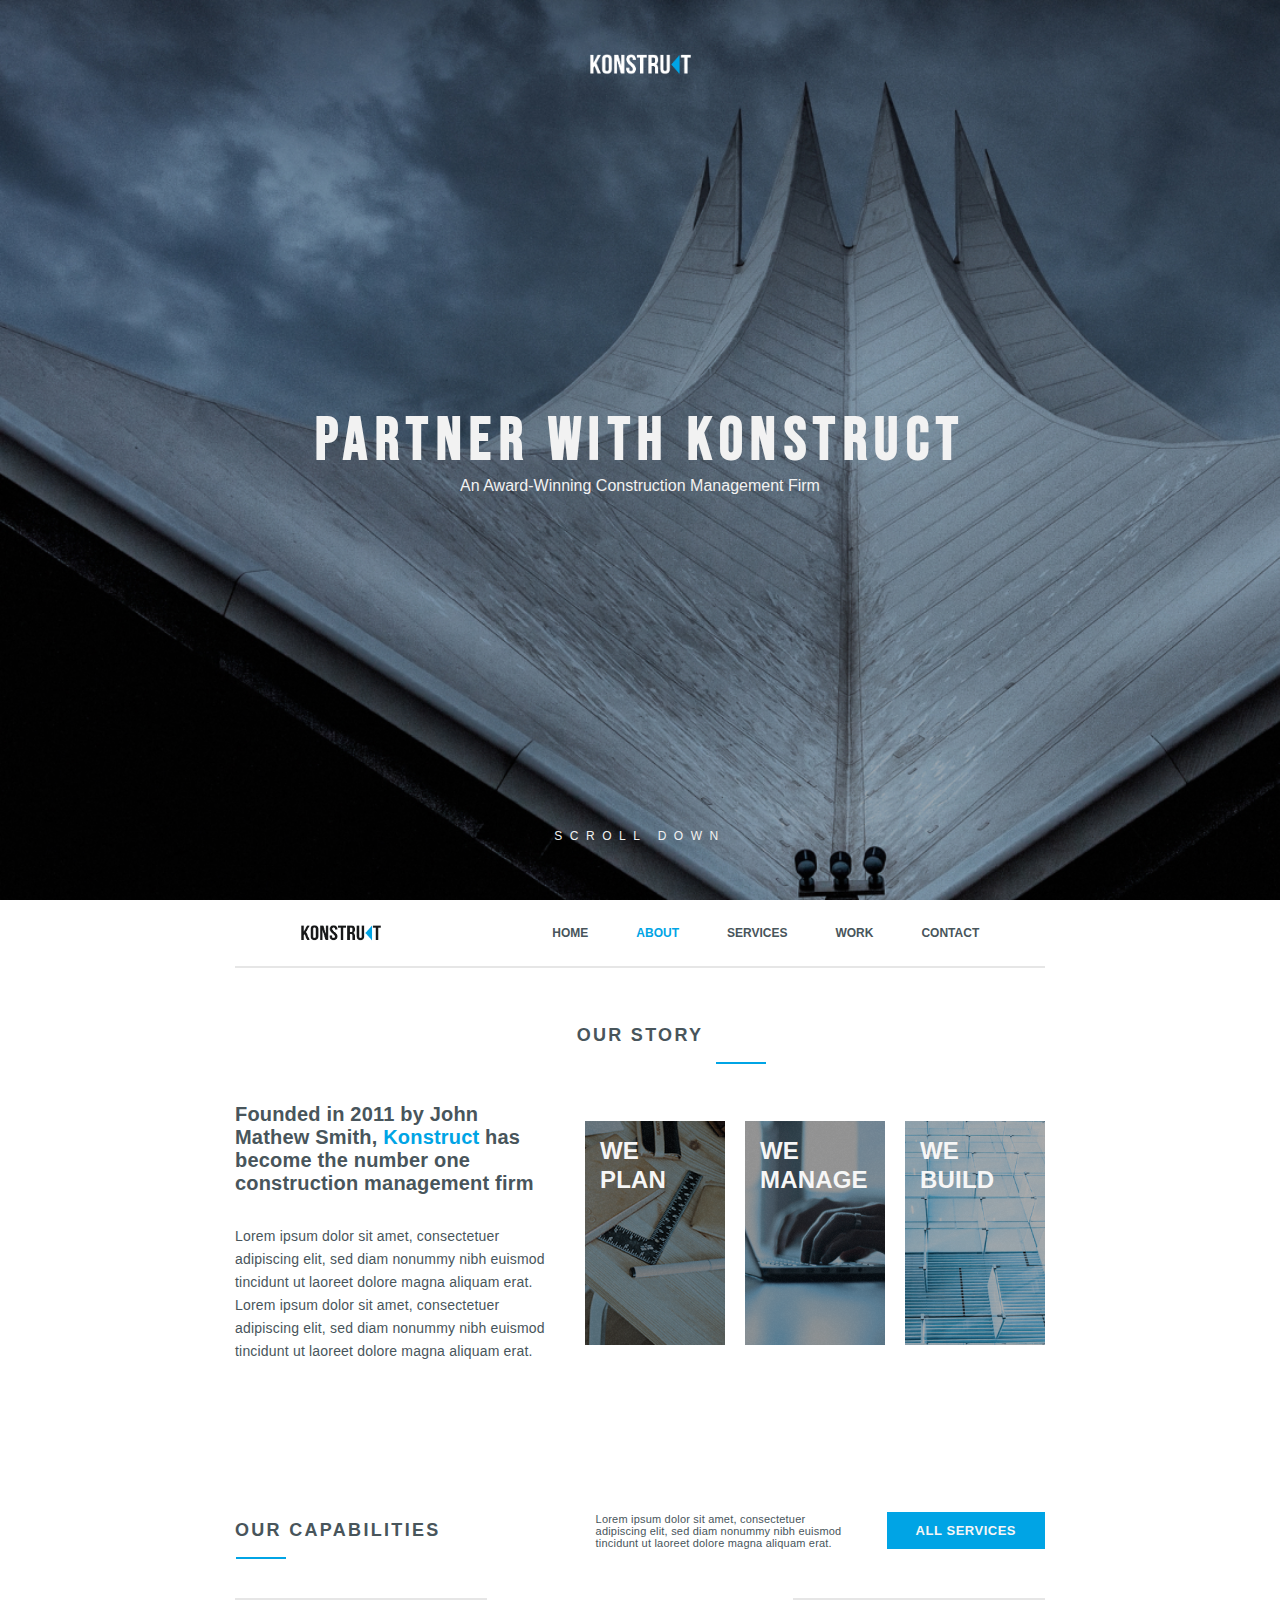
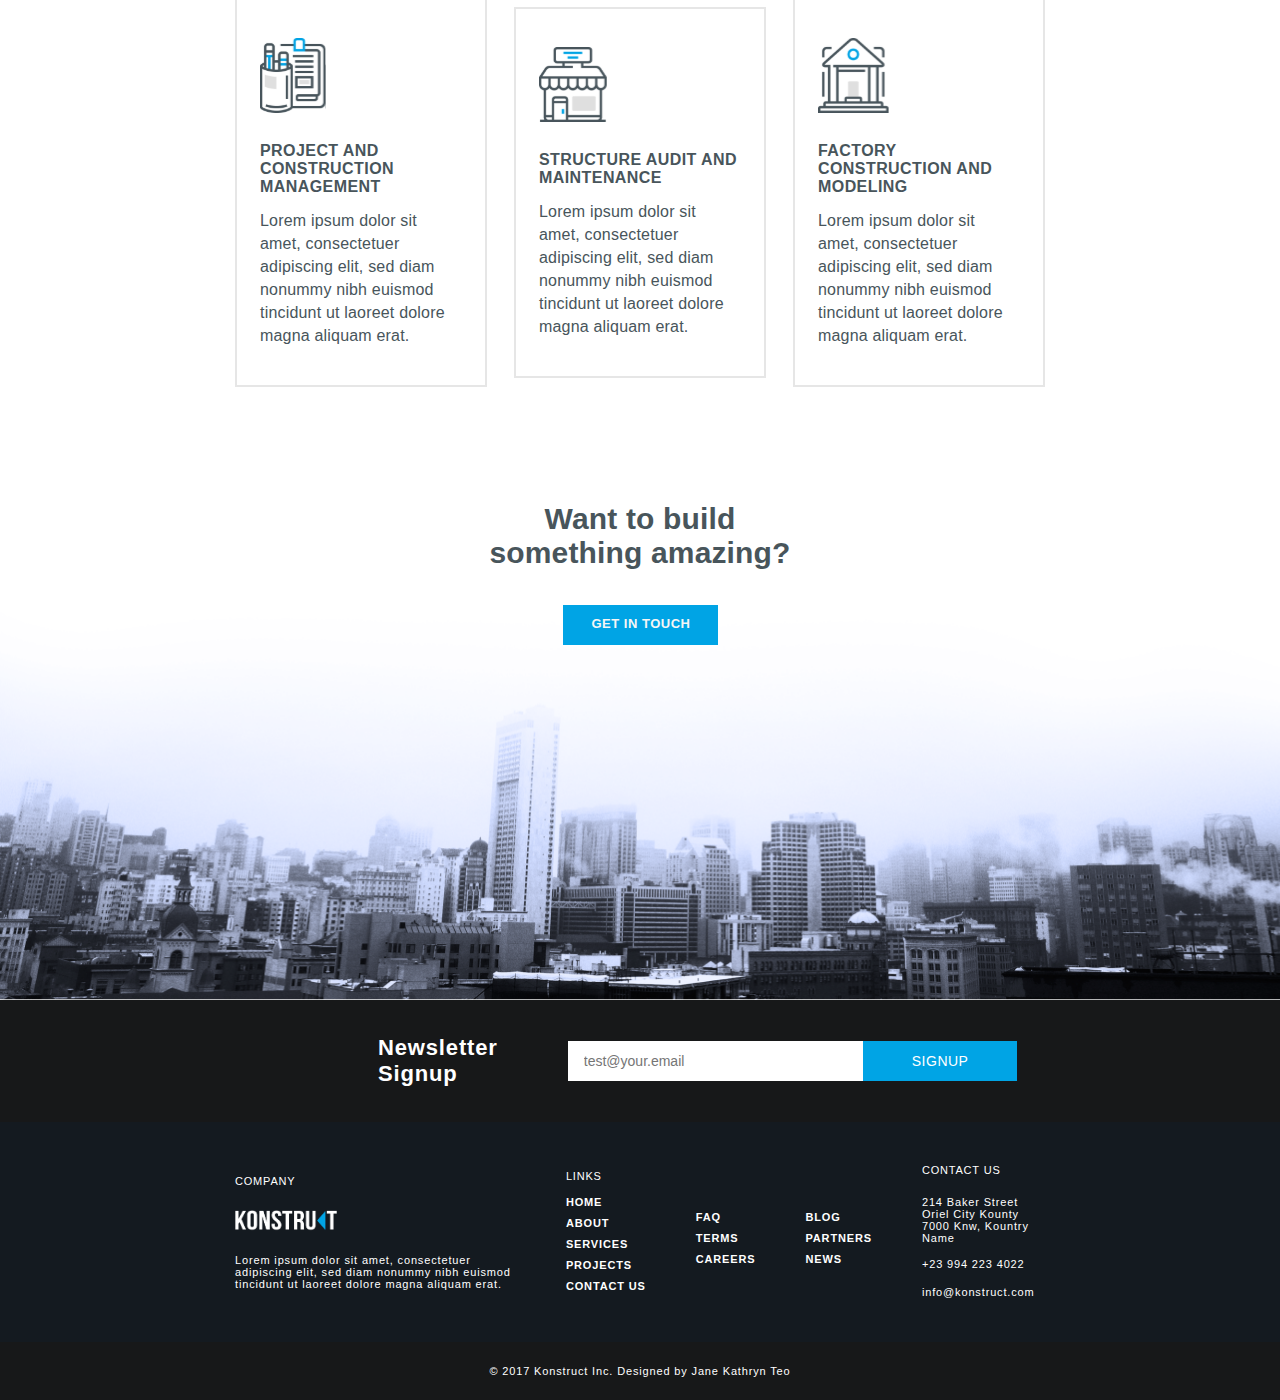
<file: index.html>
<!DOCTYPE html>
<html lang="en">
<head>
    <meta charset="UTF-8">
    <meta name="viewport" content="width=device-width, initial-scale=1.0">
    <title>Konstruct</title>
    <link rel="stylesheet" href="konstruct.css">
</head>         
<body>
    

    <section class="welcome">

        <div class="container">

            <div class="welcome-content">

                <img src="./imgs/white-logo.png" alt="" class="white-logo">


                <div class="intro">
                    <h1 class="title">partner with konstruct</h1>
                    <p class="subtitle">an award-winning construction management firm</p>
                </div>

                <p class="scroll">
                    scroll down
                </p>

            </div>

        </div>

    </section>

    <section class="main">

        <div class="container">

            <div class="main-content">

                <header class="header">

                    <img src="./imgs/black-logo.png" alt="" class="black-logo">
                    
                    <nav class="menu">
                        <ul class="menu-items">
                            <li>home</li>
                            <li class="active">about</li>
                            <li>services</li>
                            <li>work</li>
                            <li>contact</li>
                        </ul>
                    </nav>

                </header>

                <main>
                    
                    <h2 class="story-title">
                        our story
                    </h2>

                    <div class="story">

                        <div class="story-left">

                            <h3 class="story-left-title">
                                Founded in 2011 by John Mathew Smith, <span>Konstruct</span> has become the number one construction management firm
                            </h3>

                            <p class="story-left-subtitle">
                                Lorem ipsum dolor sit amet, consectetuer adipiscing elit, sed diam nonummy nibh euismod tincidunt ut laoreet dolore magna aliquam erat. Lorem ipsum dolor sit amet, consectetuer adipiscing elit, sed diam nonummy nibh euismod tincidunt ut laoreet dolore magna aliquam erat.
                            </p>

                        </div>

                        <div class="story-right">

                            <ul class="story-list">
                                <li>
                                    <h3 class="img-title first">
                                        we<br>plan
                                    </h3>
                                </li>
                                <li>
                                    <h3 class="img-title second">
                                        we<br>manage
                                    </h3>
                                </li>
                                <li>
                                    <h3 class="img-title third">
                                        we<br>build
                                    </h3>
                                </li>
                            </ul>

                        </div>

                    </div>

                </main>

            </div>

        </div>

    </section>

    <section class="services">

        <div class="container">

            <header class="services">

                <h2 class="story-title cabs-title"> <!-- 'cabs' - capabilities-->
                    our&nbsp;capabilities
                </h2>

                <p class="service-subtitle">
                    Lorem ipsum dolor sit amet, consectetuer adipiscing elit, sed diam nonummy nibh euismod tincidunt ut laoreet dolore magna aliquam erat.
                </p>

                <a href="#!" class="button-link">
                    all&nbsp;services
                </a>

            </header>

            <main class="services-content">
                
                <ul class="service-list">

                    <li>
                        
                        <img src="./imgs/icons/Bitmap.svg" alt="" class="service-icon">

                        <h4 class="service-card-title">
                            project and construction management
                        </h4>

                        <p class="service-card-subtitle">
                            Lorem ipsum dolor sit amet, consectetuer adipiscing elit, sed diam nonummy nibh euismod tincidunt ut laoreet dolore magna aliquam erat.
                        </p>

                    </li>

                    <li>

                        <img src="./imgs/icons/Bitmap-1.svg" alt="" class="service-icon">

                        <h4 class="service-card-title">
                            structure audit and maintenance
                        </h4>

                        <p class="service-card-subtitle">
                            Lorem ipsum dolor sit amet, consectetuer adipiscing elit, sed diam nonummy nibh euismod tincidunt ut laoreet dolore magna aliquam erat.
                        </p>

                    </li>

                    <li>

                        <img src="./imgs/icons/Bitmap-2.svg" alt="" class="service-icon">

                        <h4 class="service-card-title">
                            factory construction and modeling
                        </h4>

                        <p class="service-card-subtitle">
                            Lorem ipsum dolor sit amet, consectetuer adipiscing elit, sed diam nonummy nibh euismod tincidunt ut laoreet dolore magna aliquam erat.
                        </p>

                    </li>

                </ul>

            </main>

        </div>

    </section>

    <section class="get-in-touch">

        <div class="container">

            <main class="git-content"> <!-- 'git' - get in touch -->

                <h2 class="git-title">
                    want to build something amazing?
                </h2>

                <a href="#!" class="button-link git-link">
                    get&nbsp;in&nbsp;touch
                </a>

            </main>

        </div>

    </section>

    <section class="footer footer-top">

        <footer class="top">
            
            <h4 class="sign-up-title">
                newsletter signup
            </h4>

            <form>
                <input type="text" placeholder="test@your.email" class="email">
                <input type="submit" value="signup" class="sign-up-button">
            </form>

        </footer>

    </section>

    <section class="footer footer-middle">

        <div class="container">
 
            <footer class="mid"> <!-- Each number = Section's number (maximum 6)-->

                <ul class="mid-list">
                    <li>
                        <div class="mid-1">

                            <h5 class="footer-title">
                                company
                            </h5>
        
                            <img src="./imgs/white-logo.png" alt="">
        
                            <p class="first-subtitle">
                                Lorem ipsum dolor sit amet, consectetuer adipiscing elit, sed diam nonummy nibh euismod tincidunt ut laoreet dolore magna aliquam erat.
                            </p>
        
                        </div>
                    </li>
                    <li>
                        <div class="mid-2">

                            <h5 class="footer-title">
                                links
                            </h5>
        
                            <ul class="footer-list">
                                <li class="first-item"><a href="#!" class="footer-list-link">home</a></li>
                                <li><a href="#!" class="footer-list-link">about</a></li>
                                <li><a href="#!" class="footer-list-link">services</a></li>
                                <li><a href="#!" class="footer-list-link">projects</a></li>
                                <li><a href="#!" class="footer-list-link">contact&nbsp;us</a></li>
                            </ul>
                        </div>
                    </li>
                    <li>
                        <div class="mid-3">
                            <ul class="footer-list">
                                <li class="first-item"><a href="#!" class="footer-list-link">faq</a></li>
                                <li><a href="#!" class="footer-list-link">terms</a></li>
                                <li><a href="#!" class="footer-list-link">careers</a></li>
                            </ul>
                        </div>
                    </li>
                    <li>
                        <div class="mid-4">
                            <ul class="footer-list">
                                <li class="first-item"><a href="#!" class="footer-list-link first-item">blog</a></li>
                                <li><a href="#!" class="footer-list-link">partners</a></li>
                                <li><a href="#!" class="footer-list-link">news</a></li>
                            </ul>
                        </div>
                    </li>
                    <li>
                        <div class="mid-5">

                            <h5 class="footer-title">
                                contact&nbsp;us
                            </h5>
        
                            <p class="adress">
                                214 baker street oriel city kounty 7000 knw, kountry name
                            </p>
        
                            <div class="link-block">
                                <a href="#!" class="footer-link phone" tel:239942334022="">
                                    +23 994 223 4022
                                </a>
                            </div>
                            <div class="link-block">
                                <a href="#!" mailto:infokonstruct.com class="footer-link footer-email">
                                    info@konstruct.com
                                </a>
                            </div>
                        </div>
                    </li>
                </ul>

            </footer>

        </div>

    </section>

    <section class="footer footer-bottom">

        <div class="container">

            <footer class="bottom">

                <p class="company-name">
                    © 2017 Konstruct Inc. Designed by Jane Kathryn Teo
                </p>

            </footer>

        </div>

    </section> 


</body>
</html>
</file>
<file: konstruct.css>
@import url('https://fonts.googleapis.com/css2?family=Bebas+Neue&family=Open+Sans:wght@400;500;600&display=swap');

*, *::before, *::after {
    box-sizing: border-box;
    margin: auto;
}

body {
    background-color: #fff;
    color: #48555B;
}

.container {
    padding: 0 235px;
}

.welcome {
    background-image: url('./imgs/bg/bg.jpg');
    background-repeat: no-repeat;
    background-size: cover;
}

.welcome-content {
    height: 100vh;
    display: grid;
    grid-template-rows: 1fr 5fr 1fr;
}

.white-logo {
    width: 101px;
    height: 21px;
}

.intro {
    font-family: 'Bebas Neue', sans-serif;
    color: #f2f2f2;

    text-align: center;
}

.title {
    text-transform: uppercase;
    font-size: 60px;
    letter-spacing: 7.5px;
}

.subtitle {
    font-family: 'OpenSans', sans-serif;
    text-transform: capitalize;
}

.scroll {
    font-family: 'OpenSans', sans-serif;
    text-transform: uppercase;
    color: #f2f2f2;

    font-size: 12px;
    letter-spacing: 7.5px;
}

.header {
    padding: 25px 0;

    display: flex;
    justify-content: space-between;

    border-bottom: 2px solid #E6E6E6;
}

.header .black-logo {
    width: 80px;
    height: 16px;
}

nav .menu-items {
    list-style: none;

    display: flex;
    column-gap: 48px;
}

.menu-items li {
    cursor: pointer;

    font-family: 'OpenSans', sans-serif;
    font-weight: 600;
    font-size: 12px;

    text-transform: uppercase;
}

.menu-items .active {
    color: #00A4E5;
}

.story {
    display: flex;
    justify-content: space-between;
}

.story-title {
    text-align: center;

    padding: 57px 0;

    text-transform: uppercase;

    font-family: 'OpenSans', sans-serif;
    font-size: 18px;

    position: relative;

    letter-spacing: 2.3px;
}

.story-title::after {
    position: absolute;
    top: 70px;
    left: 505px;

    transform: rotate(90deg);

    content: '';

    height: 50px;
    width: 2px;

    background-color: #00A4E5;
}

.story-left-title {
    font-family: 'OpenSans', sans-serif;
    font-size: 20px;
    font-weight: 600;

    letter-spacing: 0.1875px;
    line-height: 23px;
}

.story-left-subtitle {
    color: #48555B;

    margin-top: 30px;

    font-family: 'OpenSans', sans-serif;
    font-size: 14px;

    letter-spacing: 0.1875px;
    line-height: 23px;
}

.story-left-title span {
    color: #00A4E5;
}

.story-list {
    list-style: none; 

    display: flex;

    column-gap: 20px;
}

.img-title {
    font-family: 'OpenSans', sans-serif;

    text-transform: uppercase;

    color: #f6f6f6;

    font-size: 24px;
    font-weight: 600;

    width: 140px;
    height: 224px;

    padding: 15px 0px 15px 15px;

    letter-spacing: 0.1875px;
    line-height: 29px;
}

.first {
    background-image: url('./imgs/intro/Bitmap1.png');
}

.second {
    background-image: url('./imgs/intro/Bitmap2.png');
}

.third {
    background-image: url('./imgs/intro/Bitmap3.png');
}

section.services {
    margin-top: 100px;
}

header.services {
    display: flex;
    justify-content: space-between;
    align-items: center;
}

.cabs-title {
    text-align: left;
    letter-spacing: 2.30625px;
}

.cabs-title::after {
    left: 25px;
}

.service-subtitle {
    margin-left: 155px;

    letter-spacing: 0.2px;

    font-family: 'OpenSans', sans-serif;
    font-size: 11px;

    color: #48555B;
}

.button-link {
    margin-left: 32px;

    text-transform: uppercase;

    font-family: 'OpenSans', sans-serif;
    font-size: 13px;
    font-weight: 600;

    color: #f6f6f6;

    background-color: #00A4E5;
    
    border: none;

    padding: 11px 29px;
    color: #f6f6f6;

    letter-spacing: .5px;
    
    text-decoration: none;

    transition: .2s ease-in-out;
}

.button-link:hover {
    outline: 2px solid #00A4E5;
    background-color: #fff;

    color: #00A4E5;
}

.service-list {
    display: flex;
    justify-content: space-between;
    column-gap: 27px;

    list-style: none;

    font-family: 'OpenSans', sans-serif;

    padding: 0;

    flex-wrap: nowrap;
}


.service-list li {
    border: 2px solid #e6e6e6;

    display: block;

    padding: 38px 23px;
}

.service-card-title {
    margin-top: 25px;

    text-transform: uppercase;

    letter-spacing: 0.426667px;
}

.service-card-subtitle {
    margin-top: 13px;

    letter-spacing: 0.1875px;
    line-height: 23px;

    color: #48555B;
}


section.get-in-touch {
    margin-top: 115px;

    height: 498.24px;

    background-image: url('./imgs/bg/bg_footer.png');
    background-repeat: no-repeat;
    background-size: cover;
}

.git-content {
    font-family: 'OpenSans', sans-serif;

    display: flex;
    flex-direction: column;

    align-items: center;
    justify-content: center;

    row-gap: 35px;
}

.git-title {
    text-align: center;

    font-size: 30px;

    letter-spacing: 0.15px;

    width: 350px;
}


.git-title::first-letter {
    text-transform: capitalize;
}

.git-link {
    margin: 0;

    text-align: center;

    width: 155px;
    height: 40px;
}

.footer {
    font-family: 'OpenSans', sans-serif;
    color: #fff;
}

section.footer-top {
    background-color: #171819;
}

.top {
    display: flex;
    flex-direction: row;
    align-items: center;
    column-gap: 70px;

    padding: 35px 378px;
}

.sign-up-title {
    text-transform: capitalize;

    font-size: 22px;

    letter-spacing: .85px;
}

.top form {
    display: flex;
    flex-direction: row;
}

.top form input {
    font-family: 'OpenSans', sans-serif;
    font-size: 14px;
    
}

.top form .email {
    padding: 12px 98px 12px 16px;
    
    border: none;
}

.top form .email:focus {
    outline: none;
}

.top form .sign-up-button {
    padding: 12px 49px;

    text-transform: uppercase;
    letter-spacing: .5px;

    cursor: pointer;

    color: #fff;
    font-weight: 500;

    background-color: #00A4E5;

    border: none;

    transition: .2s ease-in-out;
}

.top form .sign-up-button:hover {
    outline: 1px solid #00A4E5;
    
    color: #00A4E5;

    background-color: inherit;
}

section.footer-middle {
    background-color: #141A20;
}

.mid {
    padding: 42px 0;
}

.mid-list {
    display: flex;
    flex-direction: row;
    column-gap: 50px;

    list-style: none;

    padding: 0;
}


.footer-title {
    font-size: 11px;
    font-weight: 400;

    text-transform: uppercase;
    letter-spacing: .8px;
}

.footer-list {
    list-style: none;

    letter-spacing: .85px;

    padding: 0;
    margin-top: 10px;

    text-align: left;

}

.footer-list li {
    padding-top: 3px;
}

.footer-list .first-item {
    padding: 0;
}

.footer-list a {
    text-decoration: none;

    color: #fff;
    font-size: 11px;
    font-weight: 600;

    text-transform: uppercase;
    letter-spacing: .85px;

    transition: .2s ease-in-out;
}

.footer-list a:hover {
    color: #00A4E5;
}

.link-block {
    margin-top: 10px;
}

.footer-link {
    text-decoration: none;
    
    color: #fff;
    font-size: 11px;

    letter-spacing: .85px;

    transition: .2s ease-in-out;
}

.footer-link:hover {
    color: #00A4E5;
}

.mid-1 {
    display: block;
}

.mid-1 img {
    width: 102px;
    height: 21px;

    margin-top: 23px;
}

.first-subtitle {
    letter-spacing: .85px;

    font-size: 11px;
    font-weight: 400;

    margin-top: 19px;
}

.adress {
    margin-top: 20px;

    letter-spacing: .85px;
    text-transform: capitalize;

    font-size: 11px;
}

section.footer-bottom {
    background-color: #171819;
}

.bottom {
    padding: 23px 0 23px 0;
}

.company-name {
    text-align: center;

    font-size: 11px;
    font-weight: 400;

    letter-spacing: .85px;
}
</file>
